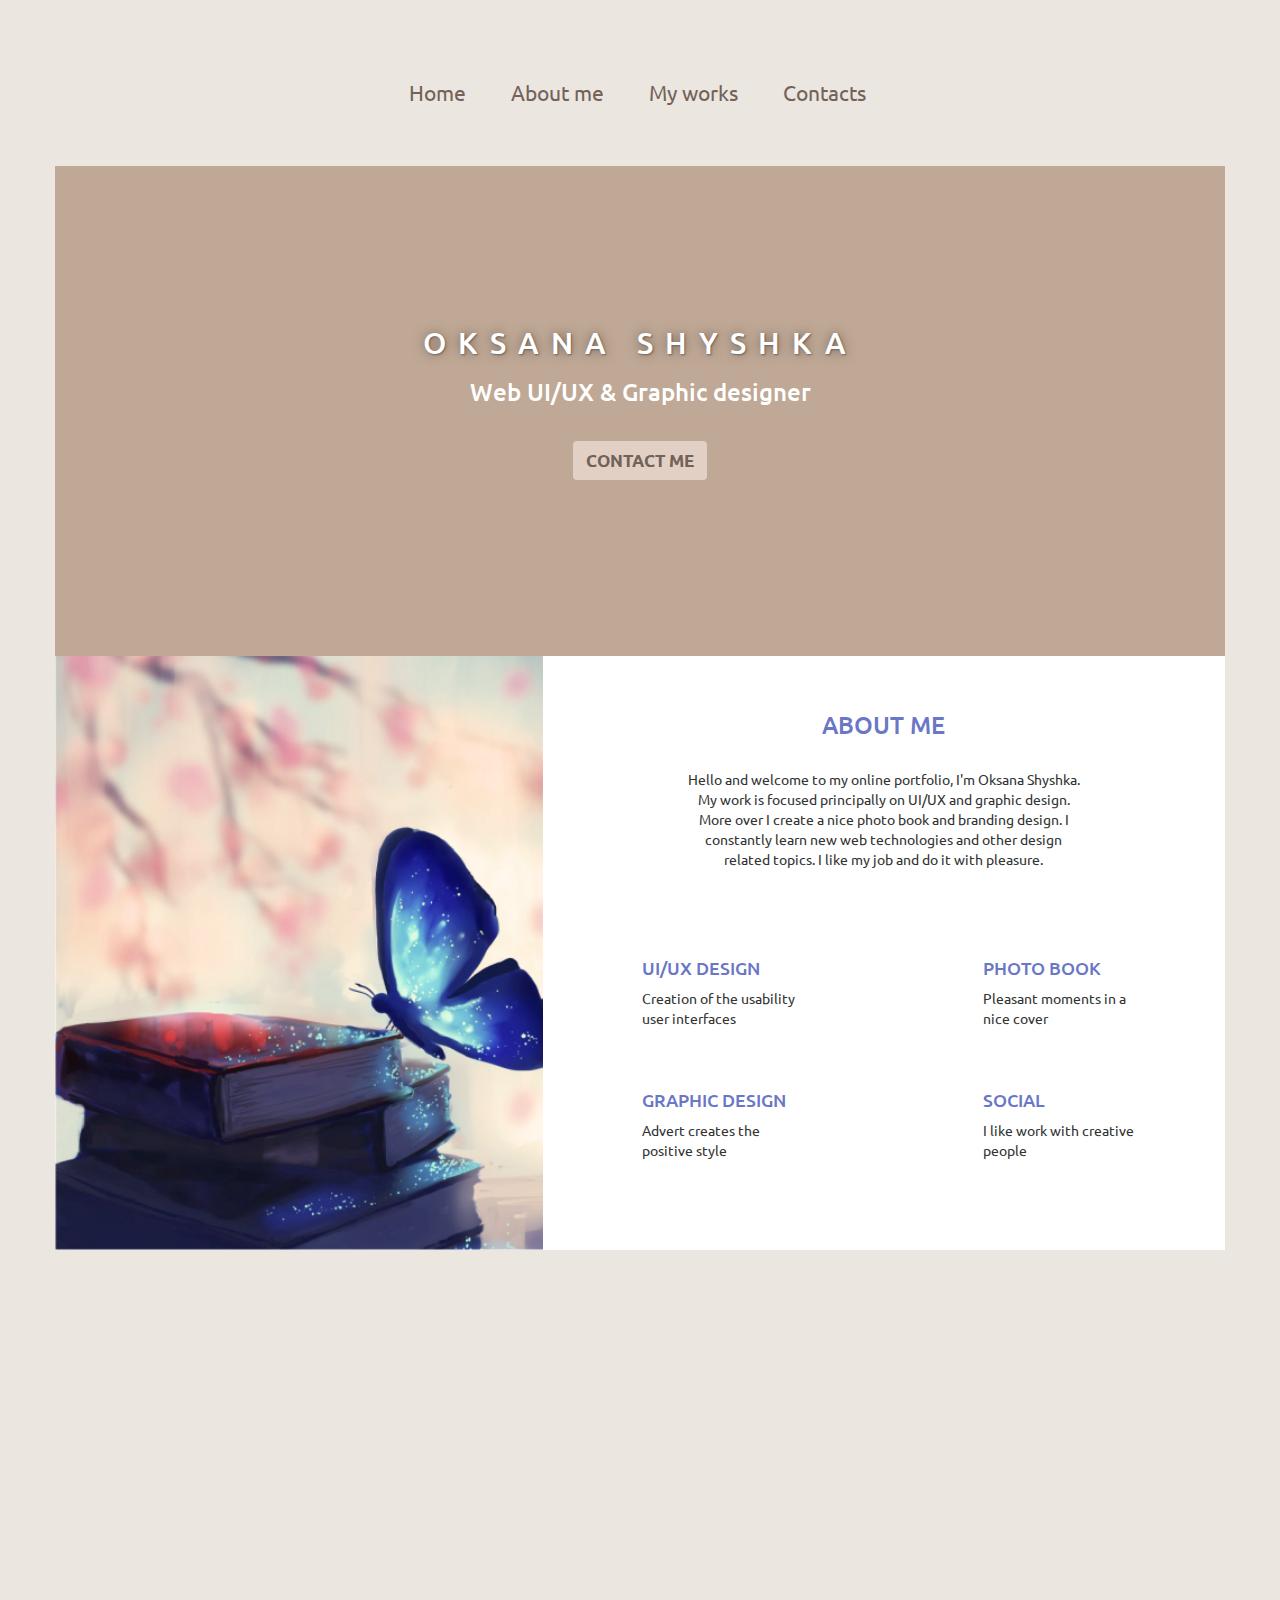
<file: index.html>
<!DOCTYPE html>
<html lang="en">
<head>
    <meta charset="UTF-8">
    <meta property="og:image" content="http://oksana.pp.ua/image/about-me.png" />
    <title>Web UI/UX | Graphic designer</title>
    <meta http-equiv="X-UA-Compatible" content="IE=edge">
    <meta name="viewport" content="width=device-width, initial-scale=1">
    <!-- The above 3 meta tags *must* come first in the head; any other head content must come         *after* these tags -->
    <!-- Bootstrap -->
    <link href="bootstrap/css/bootstrap.css" rel="stylesheet">
    <link href="bootstrap/css/bootstrap-theme.css" rel="stylesheet">
    <link href="style/animate.css" rel="stylesheet">
    <link href="style/style.css" rel="stylesheet">
    <link href="font-awesome-4.5.0/css/font-awesome.min.css" rel="stylesheet">
    <link href="favicon.ico" rel="icon">
    <link href="https://fonts.googleapis.com/css?family=Ubuntu" rel="stylesheet" type="text/css">

    <!-- HTML5 shim and Respond.js for IE8 support of HTML5 elements and media queries -->
    <!-- WARNING: Respond.js doesn't work if you view the page via file:// -->
    <!--[if lt IE 9]>
      <script src="https://oss.maxcdn.com/html5shiv/3.7.2/html5shiv.min.js"></script>
      <script src="https://oss.maxcdn.com/respond/1.4.2/respond.min.js"></script>
    <![endif]-->
</head>
<body>

    <div id="nav">
        <div class="container">
            <div class="row">
                <ul class="list-inline" id="navigation">
                    <li><a href="#home" class="brown-dark-text work-list">Home</a></li>
                    <li><a href="#about-my" class="brown-dark-text work-list">About me</a></li>
                    <li><a href="#mywork" class="brown-dark-text work-list">My works</a></li>
                    <li><a href="#main-contacts" class="brown-dark-text work-list">Contacts</a></li>
                </ul>
            </div>
        </div>
    </div>

    <div class="container background-dark-beige" id="home">
       <div class="row">
            <div id="logo" class="text-center">
                <h2 class="white-text text-uppercase animated slideInDown animated-text" id="name-logo">Oksana Shyshka</h2>
                <h3 class="white-text">Web UI/UX & Graphic designer</h3>
                <a href="#main-contacts" class="btn background-light-beige text-uppercase brown-dark-text animated slideInUp animated-text" role="button"><strong>Contact me</strong></a>
            </div>
        </div>
    </div>

    <div class="container background-white wow fadeInUp" data-wow-duration="2s" id="about-my">
      <div class="row">
            <div class="col-lg-5 col-md-5">&nbsp;</div>
            <div class="col-lg-7 col-md-7 background-white" id="describe">
               <div class="row">
                    <h3 class="heading-main blue-text text-uppercase">About me</h3>
                    <p class="paragraf">Hello and welcome to my online portfolio, I'm Oksana Shyshka. <br> My work is focused principally on UI/UX and graphic design. More over I create a nice photo book and branding design. I constantly learn new web technologies and other design related topics. I like my job and do it with pleasure.</p>
                </div>
                <br>
                <div class="row all-skill">
                    <div class="col-lg-6 col-md-6">
                        <ul class="skill list-unstyled">
                            <li>
                                <div class="icon">
                                    <i class="fa fa-th-large fa-3x light-beige-text icon-shadow wow rotateIn animated-text"></i>
                                </div>
                                <div class="description">
                                    <h4 class="heading-skill blue-text text-uppercase">UI/UX design</h4>
                                    <p>Creation of the usability user interfaces</p>
                                </div>
                            </li>
                            <li>
                                <div class="icon">
                                    <i class="fa fa-modx fa-3x light-beige-text icon-shadow wow rotateIn animated-text"></i>
                                </div>
                                <div class="description">
                                    <h4 class="heading-skill blue-text text-uppercase">Graphic design</h4>
                                    <p>Advert creates the positive style</p>
                                </div>
                            </li>
                        </ul>
                    </div>
                    <div class="col-lg-6 col-md-6">
                        <ul class="skill list-unstyled">
                            <li>
                                <div class="icon">
                                    <i class="fa fa-leanpub fa-3x light-beige-text icon-shadow wow rotateIn animated-text"></i>
                                </div>
                                <div class="description">
                                    <h4 class="heading-skill blue-text text-uppercase">Photo book</h4>
                                    <p>Pleasant moments in a nice cover</p>
                                </div>
                            </li>
                            <li>
                                <div class="icon">
                                    <i class="fa fa-users fa-3x light-beige-text icon-shadow wow rotateIn animated-text"></i>
                                </div>
                                <div class="description">
                                    <h4 class="heading-skill blue-text text-uppercase">Social</h4>
                                    <p>I like work with creative people</p>
                                </div>
                            </li>
                        </ul>
                    </div>
                </div>
            </div>
        </div>
    </div>

    <div class="container background-light-beige wow fadeInUp" data-wow-duration="2s" id="mywork">
        <div class="row">
            <h3 class="heading-main text-uppercase">My works</h3>
            <p class="paragraf">These are some of my personal projects. There are models of promotional products, photo books, works on web design. <br> Leave feedback and suggestions <a href="#main-contacts">to me</a></p>
            <div id="works-blocks" class="container">
                <a href="#" data-toggle="modal" data-target="#myModal-webui" class="work-list">
                    <div class="img-hover">
                        <img src="image/web-ui.png" alt="web-ui">
                        <div class="describe-img">
                            <h3 class="animated fadeInDown">Web UI/UX</h3>
                            <p class="animated fadeInUp">websites development</p>
                            <p class="animated fadeInUp">click for more</p>
                        </div>
                    </div>
                </a>
                <a href="#" data-toggle="modal" data-target="#myModal-poligraf" class="work-list">
                    <div class="img-hover">
                        <img src="image/poligraf.png" alt="poligraf">
                        <div class="describe-img">
                            <h3 class="animated fadeInDown">Poligraphy</h3>
                            <p class="animated fadeInUp">business cards, brochures</p>
                            <p class="animated fadeInUp">click for more</p>
                        </div>
                    </div>
                </a>
                <a href="#" data-toggle="modal" data-target="#myModal-photobook" class="work-list">
                    <div class="img-hover">
                        <img src="image/photo-book.png" alt="photo-book">
                        <div class="describe-img">
                            <h3 class="animated fadeInDown">Photo book</h3>
                            <p class="animated fadeInUp">individual design photo books</p>
                            <p class="animated fadeInUp">click for more</p>
                        </div>
                    </div>
                </a>
            </div>
        </div>
    </div>

    <div id="think" class="container background-white wow fadeInUp" data-wow-duration="2s">
        <div class="row">
            <h3 class="heading-main brown-dark-text text-uppercase">Favourite quotes</h3>
            <div id="carousel" class="carousel slide">
                <div class="carousel-inner">
                    <div class="item active">
                        <img src="image/white-box.png" alt="favourite quotes">
                        <div class="carousel-caption brown-dark-text">
                            <h4>Success doesn’t come to you…you go to it</h4>
                            <p>Marva Collins</p>
                        </div>
                    </div>
                    <div class="item">
                        <img src="image/white-box.png" alt="favourite quotes">
                        <div class="carousel-caption brown-dark-text">
                            <h4>An investment in knowledge always pays the best interest.</h4>
                            <p>Benjamin Franklin</p>
                        </div>
                    </div>
                    <div class="item">
                        <img src="image/white-box.png" alt="favourite quotes">
                        <div class="carousel-caption brown-dark-text">
                            <h4>Always do right. This will gratify some people and astonish the rest</h4>
                            <p>Mark Twain</p>
                        </div>
                    </div>
                    <div class="item">
                        <img src="image/white-box.png" alt="favourite quotes">
                        <div class="carousel-caption brown-dark-text">
                            <h4>The future belongs to those who believe in the beauty of their dreams</h4>
                            <p>Eleanor Roosevelt</p>
                        </div>
                    </div>
                </div>
                <a href="#carousel" class="left carousel-control" data-slide="prev">
                    <span class="glyphicon glyphicon-chevron-left" aria-hidden="true"></span>
                </a>
                <a href="#carousel" class="right carousel-control" data-slide="next">
                    <span class="glyphicon glyphicon-chevron-right"></span>
                </a>
            </div>
        </div>
    </div>

    <div class="container background-dark-beige wow fadeInUp" data-wow-duration="2s" id="main-contacts">
        <div class="row">
            <div class="col-lg-7 col-md-7 contacts">
                <div class="info-about-me white-text">
                    <h4 class="text-uppercase">My contacts</h4>
                    <br>
                    <br>
                    <p><i class="fa fa-map-marker fa-2x"></i>&nbsp;&nbsp;&nbsp;Lviv, Ukraine</p>
                    <br>
                    <p><i class="fa fa-phone fa-2x"></i>&nbsp;&nbsp;&nbsp;+38(067) 30-11-535</p>
                    <br>
                    <p><i class="fa fa-at fa-2x"></i>&nbsp;&nbsp;&nbsp;shob@ukr.net</p>
                    <br>
                    <p><i class="fa fa-skype fa-2x"></i>&nbsp;&nbsp;&nbsp;shyshka_oksa</p>
                </div>
            </div>
            <div class="col-lg-5 col-md-5 contacts">
                <form class="form-horizontal" action="//formspree.io/shyshka.oksa@gmail.com" target="_blank" method="POST">
                    <fieldset>
                        <h4 class="white-text text-uppercase">write me a message</h4>
                        <div class="control-group">
                            <div class="controls contact-form">
                                <span class="form-icon">
                                    <i class="fa fa-user brown-dark-text"></i>
                                </span>
                                <input type="text" name="name" id="inputName" placeholder="Your name:" class="input-text background-light-beige work-list">
                            </div>
                        </div>
                        <div class="control-group">
                            <div class="controls contact-form">
                                <span class="form-icon">
                                    <i class="fa fa-envelope brown-dark-text"></i>
                                </span>
                                <input type="email" name="email" id="inputEmail" placeholder="e-mail:" class="input-text background-light-beige work-list">
                            </div>
                        </div>
                        <div class="control-group">
                            <div class="controls contact-form">
                                <span class="form-icon">
                                    <i class="fa fa-file-text brown-dark-text"></i>
                                </span>
                                <textarea name="message" id="message" placeholder="Your message:" class="input-text background-light-beige work-list"></textarea>
                            </div>
                        </div>
                        <div class="control-group">
                            <div class="controls">
                                <button type="submit" class="btn btn-send light-beige-text background-brown-dark">Send</button>
                            </div>
                        </div>
                    </fieldset>
                </form>
            </div>
        </div>
    </div>

    <div class="container wow fadeInUp" data-wow-duration="2s">
        <div class="row">
            <div class="social-block background-brown-dark">
                <ul class="list-inline">
                    <li>
                       <h4 class="text-uppercase light-beige-text">Follow me</h4>
                    </li>
                    <li>
                        <a href="https://ua.linkedin.com/in/oksana-shyshka-b116aab6" target="_blank" class="btn social background-light-beige brown-dark-text" role="button">
                            <i class="fa fa-linkedin fa-2x"></i>
                        </a>
                    </li>
                    <li>
                        <a href="https://www.facebook.com/profile.php?id=100002129161859" target="_blank" class="btn social background-light-beige brown-dark-text" role="button">
                            <i class="fa fa-facebook fa-2x"></i>
                        </a>
                    </li>
                    <li>
                        <a href="https://github.com/shobok" target="_blank" class="btn social background-light-beige brown-dark-text" role="button">
                            <i class="fa fa-github fa-2x"></i>
                        </a>
                    </li>
                </ul>
            </div>
        </div>
    </div>

    <div id="to-top">
       <a href="#nav" class="btn brown-dark-text" role="button"><i class="fa fa-chevron-up"></i></a>
    </div>

    <!-- Modal -->
    <div class="modal fade bs-example-modal-lg" id="myModal-webui" tabindex="-1" role="dialog" aria-labelledby="myModalLabel-webui" aria-hidden="true">
        <div class="modal-dialog modal-lg">
            <div class="modal-content">
                <div class="modal-header">
                    <button type="button" class="close" data-dismiss="modal" aria-hidden="true">&times;</button>
                    <h3 class="modal-title text-center brown-dark-text" id="myModalLabel-webui">Web UI/UX</h3>
                </div>
                <div class="modal-body">
                    <div class="for-modal brown-dark-text">
                        <h4>Website for photographer Natalia Madii</h4>
                        <a href="http://natali-madiy.pp.ua" target="_blank">
                            <img src="image/NataliMadiy.jpg" alt="Natalia_Madii" class="img-responsive center-block">
                            <p>click for more</p>
                        </a>
                    </div>
                </div>
                <div class="modal-body">
                    <div class="for-modal brown-dark-text">
                        <h4>Website for band LADY JUNK</h4>
                        <a href="http://lady-junk.pp.ua" target="_blank">
                            <img src="image/ladyJunk.jpg" alt="lady-junk" class="img-responsive center-block">
                            <p>click for more</p>
                        </a>
                    </div>
                </div>
                <div class="modal-body">
                    <div class="for-modal brown-dark-text">
                        <h4>Website for design studio DESIGN-PROFI</h4>
                        <a href="http://design-profi.pp.ua" target="_blank">
                            <img src="image/design-studio.jpg" alt="design-profi" class="img-responsive center-block">
                            <p>click for more</p>
                        </a>
                    </div>
                </div>
                <div class="modal-body">
                    <div class="for-modal brown-dark-text">
                        <h4>Mock-up for internet shop SMART-BAG</h4>
                        <img src="image/smart_bag.jpg" alt="smart-bag" class="img-responsive center-block">
                    </div>
                </div>
                <div class="modal-body">
                    <div class="for-modal brown-dark-text">
                        <h4>Mock-up for site MONEYWEO</h4>
                        <img src="image/Moneyveo.jpg" alt="moneyweo" class="img-responsive center-block">
                    </div>
                </div>
                <div class="modal-body">
                    <div class="for-modal brown-dark-text">
                        <h4>Mock-up for site Sushi delivery</h4>
                        <img src="image/shushi.jpg" alt="sushi_delivery" class="img-responsive center-block">
                    </div>
                </div>
                <div class="modal-body">
                    <div class="for-modal brown-dark-text">
                        <h4>Mock-up for site KRASOTKA</h4>
                        <img src="image/krasotka.jpg" alt="krasotka" class="img-responsive center-block">
                    </div>
                </div>
                <div class="modal-body">
                    <div class="for-modal brown-dark-text">
                        <h4>Mock-up for site Hotel H15</h4>
                        <img src="image/Hotel_H15.jpg" alt="hotel-H15" class="img-responsive center-block">
                    </div>
                </div>
            </div>
        </div>
    </div>
    <div class="modal fade bs-example-modal-lg" id="myModal-poligraf" tabindex="-1" role="dialog" aria-labelledby="myModalLabel-poligraf" aria-hidden="true">
        <div class="modal-dialog modal-lg">
            <div class="modal-content">
                <div class="modal-header">
                    <button type="button" class="close" data-dismiss="modal" aria-hidden="true">&times;</button>
                    <h3 class="modal-title text-center brown-dark-text" id="myModalLabel-poligraf">Poligraphy</h3>
                </div>
                <div class="modal-body">
                    <div class="for-modal brown-dark-text">
                        <h4>Mock up for magazine</h4>
                        <a href="http://www.youblisher.com/p/1386712-For-magazine/" target="_blank">
                            <img src="image/for_magazine.jpg" alt="Mock up for magazine" class="img-responsive center-block">
                            <p>click for more</p>
                        </a>
                        <h4>Logo &amp; calendars for Dynamo waterpolo team</h4>
                        <img src="image/dynamo_waterpolo.jpg" alt="dynamo_waterpolo" class="img-responsive center-block">
                        <h4>Business cards</h4>
                        <img src="image/card.jpg" alt="Business cards" class="img-responsive center-block">
                        <h4>Logo</h4>
                        <img src="image/logo.jpg" alt="Logo" class="img-responsive center-block">
                        <h4>Menu for cafe</h4>
                        <img src="image/menu.jpg" alt="Menu for cafe" class="img-responsive center-block">
                    </div>
                </div>
            </div>
        </div>
    </div>
    <div class="modal fade bs-example-modal-lg" id="myModal-photobook" tabindex="-1" role="dialog" aria-labelledby="myModalLabel-photobook" aria-hidden="true">
        <div class="modal-dialog modal-lg">
            <div class="modal-content">
                <div class="modal-header">
                    <button type="button" class="close" data-dismiss="modal" aria-hidden="true">&times;</button>
                    <h3 class="modal-title text-center brown-dark-text" id="myModalLabel-photobook">Photo book</h3>
                </div>
                <div class="modal-body">
                    <div class="for-modal brown-dark-text">
                        <h4>Photo book for beautiful little lady</h4>
                        <a href="http://www.youblisher.com/p/1386129-Photobook/" target="_blank">
                            <img src="image/photo-book01.jpg" alt="photo book for girl" class="img-responsive center-block">
                            <p>click for more</p>
                        </a>
                    </div>
                </div>
                <div class="modal-body">
                    <div class="for-modal brown-dark-text">
                        <h4>Photo book for family</h4>
                        <a href="http://www.youblisher.com/p/1405398-Photo-book/" target="_blank">
                            <img src="image/photo-book02.jpg" alt="photo book for family" class="img-responsive center-block">
                            <p>click for more</p>
                        </a>
                    </div>
                </div>
                <div class="modal-body">
                    <div class="for-modal brown-dark-text">
                        <h4>Personal calendar</h4>
                        <a href="http://www.youblisher.com/p/1405406-Calerdar/" target="_blank">
                            <img src="image/calendar01.jpg" alt="personal calendar" class="img-responsive center-block">
                            <p>click for more</p>
                        </a>
                    </div>
                </div>
            </div>
        </div>
    </div>

    <!-- jQuery (necessary for Bootstrap's JavaScript plugins) -->
    <script src="https://ajax.googleapis.com/ajax/libs/jquery/1.11.3/jquery.min.js"></script>
    <!-- Include all compiled plugins (below), or include individual files as needed -->
    <script src="bootstrap/js/bootstrap.js"></script>
    <script src="wow.js"></script>
    <script>new WOW().init();</script>
    <script src="jquery.js"></script>
</body>
</html>
</file>
<file: style/style.css>
body {
    background-color: #ebe6e0;
    font-family: 'Ubuntu', sans-serif;
}
.brown-dark-text {
    color: #726257;
}
.blue-text {
    color: #6A76C6;
}
.white-text {
    color: white;
}
.light-beige-text {
    color: #E2D0C5;
}
.background-dark-beige {
    background-color: #BFA895;
}
.background-white {
    background-color: white;
}
.background-light-beige {
    background-color: #E2D0C5;
}
.background-brown-dark {
    background-color: #726257;
}

#navigation li {
    font-size: 1.5em;
    padding: 1em;
}
#nav {
    text-align: center;
    padding-top: 4em;
    padding-bottom: 2em;
}
#home {
    height: 35em;
    padding-top: 10em;
    padding-bottom: 10em;
}
#name-logo {
    letter-spacing: 0.4em;
    text-shadow: 1px 1px 2px #726257, 0 0 0.4em #726257;
}
#home .btn {
    margin-top: 1.5em;
    font-size: 1.2em;
}
#about-my {
    background-image: url(../image/about-me.png);
    background-repeat: no-repeat;
    background-position: left top;
    background-size: contain;
}
.icon-shadow {
    text-shadow: 1px 1px 2px #726257, 0 0 0.1em;
}
#describe{
    height: auto;
}
.heading-main {
    text-align: center;
    padding-top: 1.5em;
}
.paragraf {
    text-align: center;
    padding: 1.5em 10em;
}
ul.skill li {
    text-align: left;
    width: 17em;
    padding-left: 1em;
    padding-bottom: 1.5 em;
}
.icon {
    position: absolute;
}
.description {
    margin-left: 5em;
    padding-bottom: 3em;
}
.all-skill {
    padding-bottom: 2em;
    padding-top: 2em;
}
#works-blocks {
    margin-bottom: 6em;
    padding: 1em;
    text-align: center;
}
#mywork {
    text-align: center;
}
.work-list {
    outline: none;
}
a.work-list {
    outline-color: transparent;
}
.img-hover {
    opacity: 0.8;
    box-shadow: 0 0 0.7em #726257;
    position: relative;
    width: 293px;
    height: 244px;
    margin: 10px;
    display:inline-block;
}
.img-hover:hover div{
    display: block;
    background-color: #726257;
    opacity: 0.9;
    color: #E2D0C5;
}
.describe-img {
    position: absolute;
    height: 100%;
	bottom: 0;
	left: 0;
	right: 0;
    display: none;
    padding-top: 3em;
    font-size: 16px;
}
#carousel {
    margin-bottom: 4em;
}
.carousel-control.left, .carousel-control.right{
    background-image: none;
}
.contacts {
    margin-top: 4em;
    margin-bottom: 6em;
}
.info-about-me {
    text-align: left;
    padding-top: 1em;
    padding-left: 7em;
}
.btn-send {
    width: 300px;
}
.btn-send:hover {
    background-color: #E2D0C5;
    color: #726257;
    border: 1px solid;
    border-color: #726257;
}
fieldset {
    width: 350px;
    height: 350px;
    padding: 10px 10px;
}
.contact-form {
    height: 50px;
    position: relative;
}
.contact-form .input-text {
    width: 300px;
    height: 50px;
    border: none;
    float: left;
    padding-left: 45px;
    border-radius: 5px;
}
.contact-form .form-icon {
    position: absolute;
    margin-left: 17px;
    margin-top: 17px;
    z-index: 1;
}
#message {
    height: 150px;
    padding-top: 15px;
}
.social-block {
    padding: 2em;
    margin-bottom: 5em;
}
.social {
    width: 45px;
    height: 45px;
    text-align: center;
}
.social:hover {
    color:  #E2D0C5;
    background-color: #726257;
    border: 2px solid;
    border-color: #E2D0C5;
}
a:link {
    color: #726257;
}
a:visited {
    color: #726257;
}
#to-top {
	position: fixed;
    right: 5px;
    top: 10px;
	margin-right: 5px;
	text-align: center;
}
#to-top a {
    border: 1px solid #726257;
}
#to-top a:hover {
	color: #E2D0C5;
    background-color: #BFA895;
}
.for-modal {
    text-align: center;
    padding: 4em 2em;
    width: inherit;
}
.for-modal p {
    padding-bottom: 2em;
}

@media screen and (max-width: 700px) {
    .paragraf {
        padding: 3em 3em;
    }
}
@media screen and (max-width: 470px) {
    .paragraf {
        padding: 1.5em 1.5em;
    }
    .info-about-me {
        padding-left: 3em;
    }
    .social-block {
        padding-left: 1em;
    }
    #think {
        display: none;
    }
    .list-inline h4 {
        display: none;
    }
    fieldset {
        width: 250px;
    }
    .contact-form .input-text {
        width: 250px;
    }
    .btn-send {
        width: 250px;
    }
}
#logo .animated-text {
    -webkit-animation-duration: 3s;
    -webkit-animation-delay: 0.5s;
}
.icon .animated-text {
    -webkit-animation-duration: 2s;
    -webkit-animation-delay: 0.5s;
}
.modal {
    overflow: auto;
}
</file>
